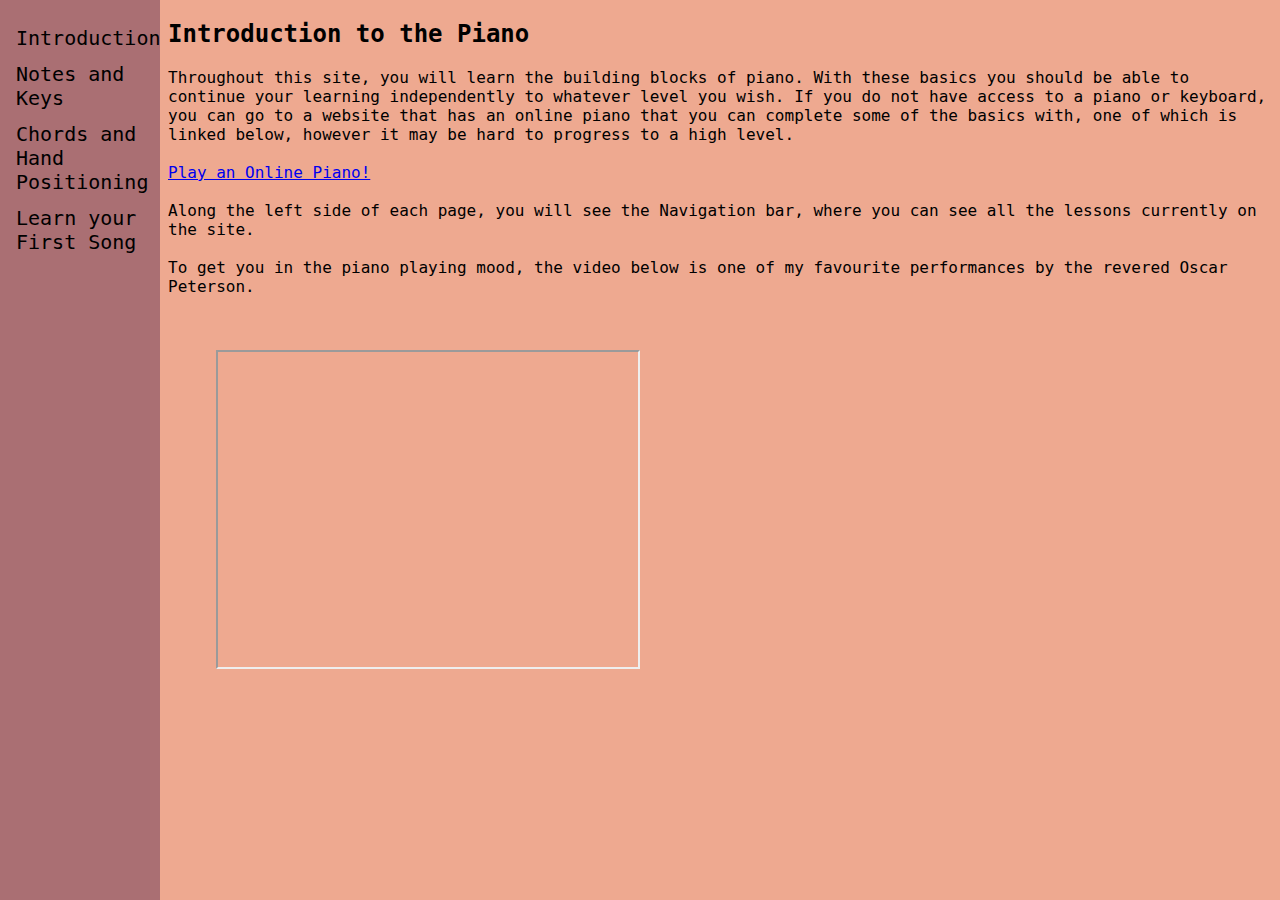
<file: index.html>
<!DOCTYPE html>
<head>
  <title>
  Learn The Piano
  </title>
  <link rel="stylesheet" href="style.css">
  <script src="script.js"></script>
  <!-- <script src="https://github.com/ailon/piano-chart.git"></script> -->
</head>
<body>
  <div class="progressNav">
    <a href="index.html">Introduction</a>
    <a href="notesandkeys.html">Notes and Keys</a>
    <a href="chordsetc.html">Chords and Hand Positioning</a>
    <a href="firstsong.html">Learn your First Song</a>
    <!-- <a href="sheetmusic.html">Reading Sheet Music</a> -->
  </div>
  <div class="main">
    <h2>Introduction to the Piano</h2>
    <p>
      Throughout this site, you will learn the building blocks of piano. With these basics you should be able to continue your learning independently to whatever level you wish. If you do not have access to a piano or keyboard, you can go to a website that has an online piano that you can complete some of the basics with, one of which is linked below, however it may be hard to progress to a high level.<br><br>
      <a href="https://www.onlinepianist.com/virtual-piano">Play an Online Piano!</a><br><br>
      Along the left side of each page, you will see the Navigation bar, where you can see all the lessons currently on the site.<br><br>
      To get you in the piano playing mood, the video below is one of my favourite performances by the revered Oscar Peterson.<br><br><br>
    </p>
    <iframe width="420" height="315" src="https://www.youtube.com/embed/NTJhHn-TuDY"></iframe>
  </div>
</body>
</file>
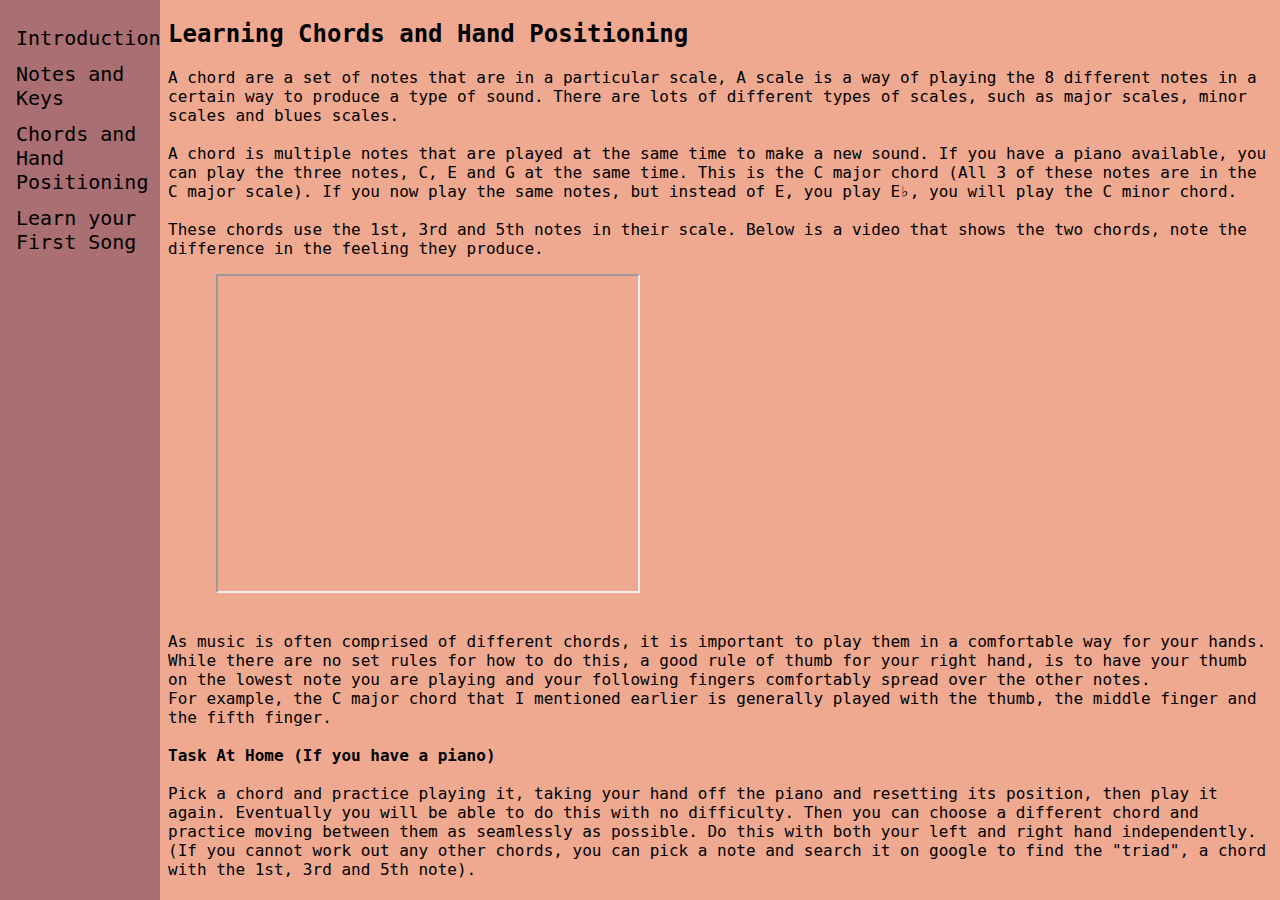
<file: chordsetc.html>
<!DOCTYPE html>
<head>
  <title>
  Learn The Piano
  </title>
  <link rel="stylesheet" href="style.css">
  <script src="script.js"></script>
  <!-- <script src="https://github.com/ailon/piano-chart.git"></script> -->
</head>
<body>
  <div class="progressNav">
    <a href="index.html">Introduction</a>
    <a href="notesandkeys.html">Notes and Keys</a>
    <a href="chordsetc.html">Chords and Hand Positioning</a>
    <a href="firstsong.html">Learn your First Song</a>
    <!-- <a href="sheetmusic.html">Reading Sheet Music</a> -->
  </div>
  <div class="main">
    <h2>Learning Chords and Hand Positioning</h2>
    <p>A chord are a set of notes that are in a particular scale, A scale is a way of playing the 8 different notes in a certain way to produce a type of sound. There are lots of different types of scales, such as major scales, minor scales and blues scales.<br><br>
      A chord is multiple notes that are played at the same time to make a new sound. If you have a piano available, you can play the three notes, C, E and G at the same time. This is the C major chord (All 3 of these notes are in the C major scale). If you now play the same notes, but instead of E, you play E♭, you will play the C minor chord.<br><br>
      These chords use the 1st, 3rd and 5th notes in their scale. Below is a video that shows the two chords, note the difference in the feeling they produce.
    </p>
    <iframe width="420" height="315" src="https://www.youtube.com/embed/ZXesoN-OPlM"></iframe>
    <p><br>As music is often comprised of different chords, it is important to play them in a comfortable way for your hands. While there are no set rules for how to do this, a good rule of thumb for your right hand, is to have your thumb on the lowest note you are playing and your following fingers comfortably spread over the other notes.<br> For example, the C major chord that I mentioned earlier is generally played with the thumb, the middle finger and the fifth finger.
    <br><br><b>Task At Home (If you have a piano)</b> <br><br>Pick a chord and practice playing it, taking your hand off the piano and resetting its position, then play it again. Eventually you will be able to do this with no difficulty. Then you can choose a different chord and practice moving between them as seamlessly as possible. Do this with both your left and right hand independently.<br> (If you cannot work out any other chords, you can pick a note and search it on google to find the "triad", a chord with the 1st, 3rd and 5th note).</p>
  </div>
</body>
</file>
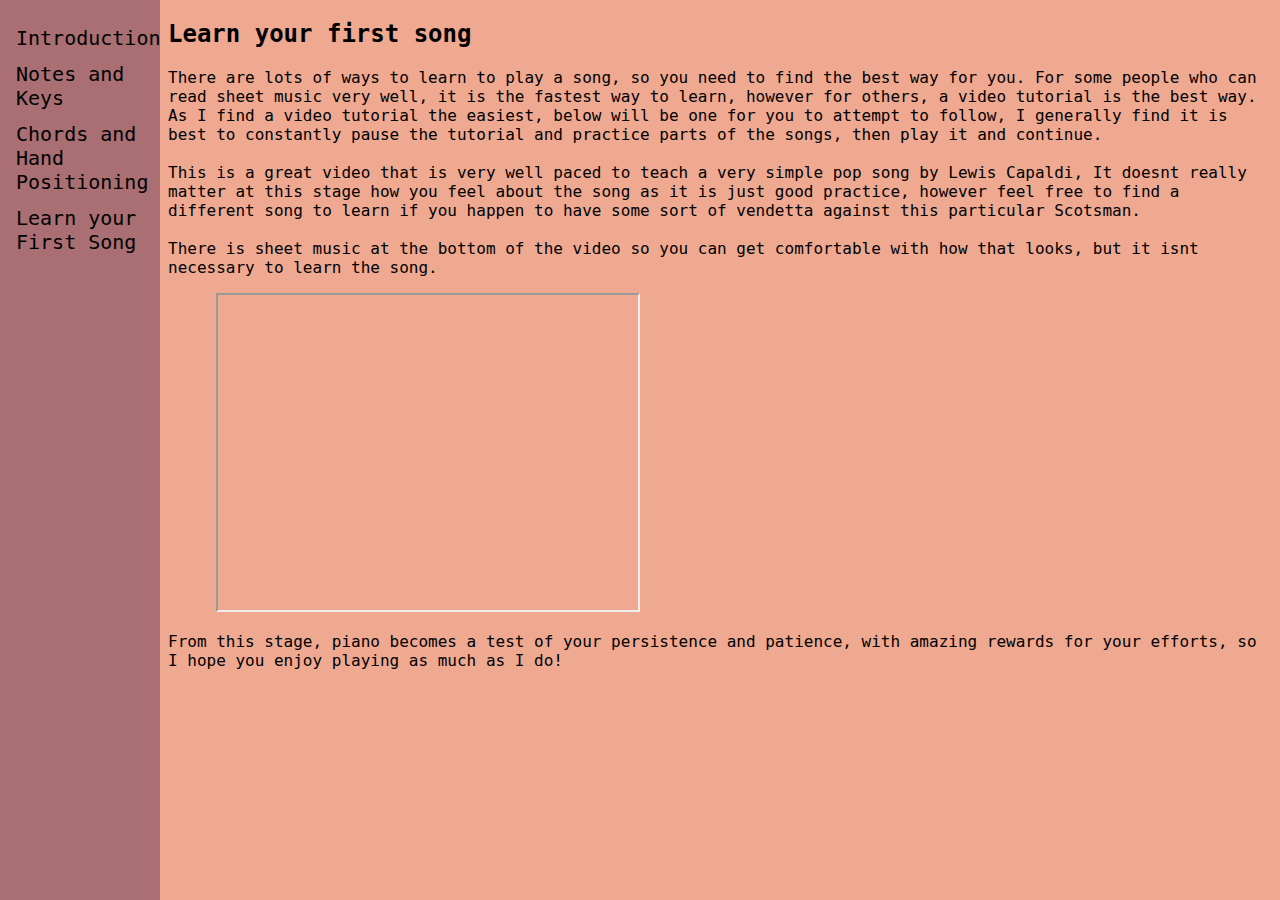
<file: firstsong.html>
<!DOCTYPE html>
<head>
  <title>
  Learn The Piano
  </title>
  <link rel="stylesheet" href="style.css">
  <script src="script.js"></script>
  <!-- <script src="https://github.com/ailon/piano-chart.git"></script> -->
</head>
<body>
  <div class="progressNav">
    <a href="index.html">Introduction</a>
    <a href="notesandkeys.html">Notes and Keys</a>
    <a href="chordsetc.html">Chords and Hand Positioning</a>
    <a href="firstsong.html">Learn your First Song</a>
    <!-- <a href="sheetmusic.html">Reading Sheet Music</a> -->
  </div>
  <div class="main">
    <h2>Learn your first song</h2>
    <p>
      There are lots of ways to learn to play a song, so you need to find the best way for you. For some people who can read sheet music very well, it is the fastest way to learn, however for others, a video tutorial is the best way. <br>
      As I find a video tutorial the easiest, below will be one for you to attempt to follow, I generally find it is best to constantly pause the tutorial and practice parts of the songs, then play it and continue.<br><br>
      This is a great video that is very well paced to teach a very simple pop song by Lewis Capaldi, It doesnt really matter at this stage how you feel about the song as it is just good practice, however feel free to find a different song to learn if you happen to have some sort of vendetta against this particular Scotsman.<br><br>
      There is sheet music at the bottom of the video so you can get comfortable with how that looks, but it isnt necessary to learn the song.
    </p>
    <iframe width="420" height="315" src="https://www.youtube.com/embed/I4nXmQoycvQ"></iframe>

    <p>From this stage, piano becomes a test of your persistence and patience, with amazing rewards for your efforts, so I hope you enjoy playing as much as I do!</p>
  </div>
</body>
</file>
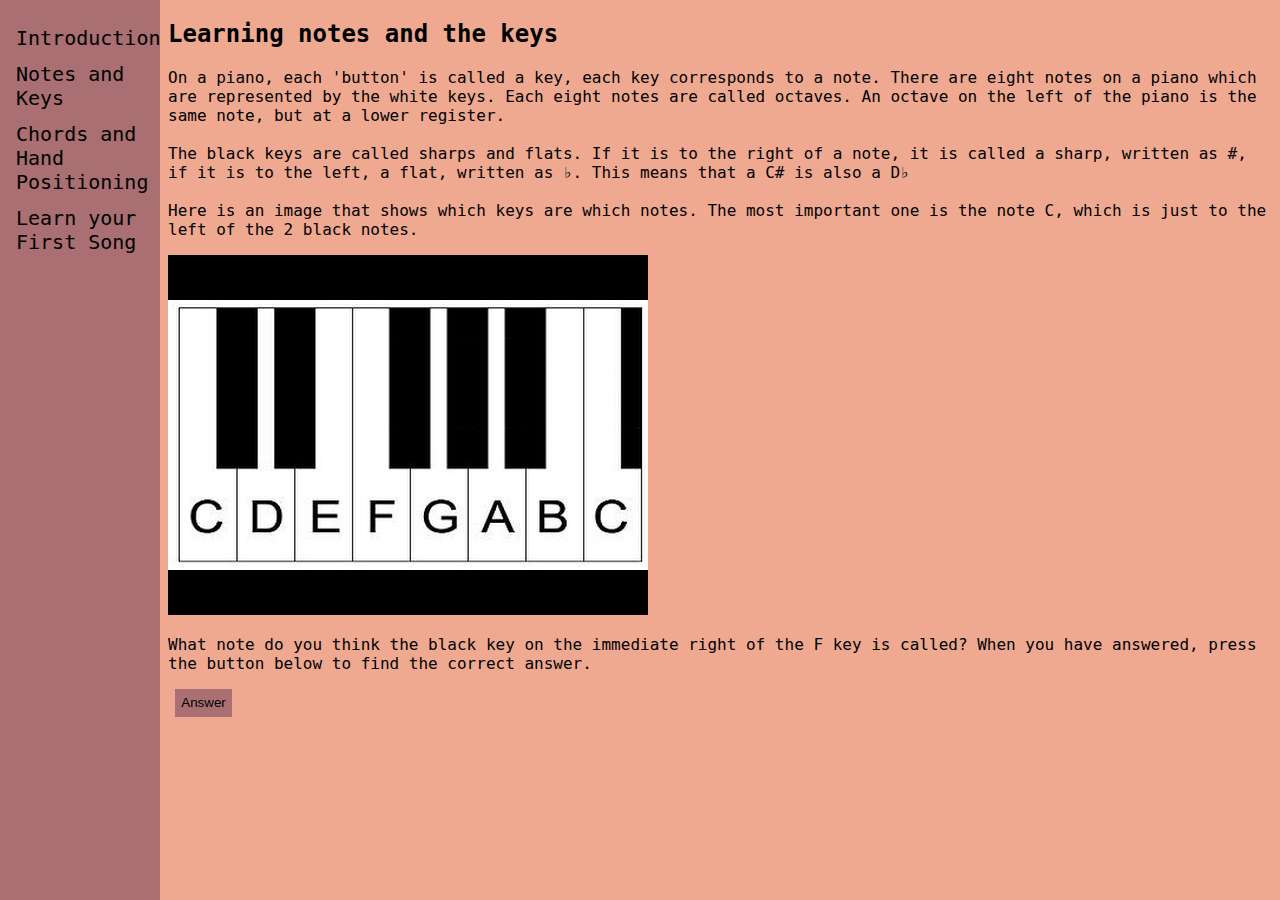
<file: notesandkeys.html>
<!DOCTYPE html>
<head>
  <title>
  Learn The Piano
  </title>
  <link rel="stylesheet" href="style.css">
  <script src="script.js"></script>
  <!-- <script src="https://github.com/ailon/piano-chart.git"></script> -->
</head>
<body>
  <div class="progressNav">
    <a href="index.html">Introduction</a>
    <a href="notesandkeys.html">Notes and Keys</a>
    <a href="chordsetc.html">Chords and Hand Positioning</a>
    <a href="firstsong.html">Learn your First Song</a>
    <!-- <a href="sheetmusic.html">Reading Sheet Music</a> -->
  </div>
  <div class="main">
    <h2>Learning notes and the keys</h2>
    <p>
      On a piano, each 'button' is called a key, each key corresponds to a note. There are eight notes on a piano which are represented by the white keys. Each eight notes are called octaves. An octave on the left of the piano is the same note, but at a lower register.
<br><br> The black keys are called sharps and flats. If it is to the right of a note, it is called a sharp, written as #, if it is to the left, a flat, written as ♭. This means that a C# is also a D♭ <br>
<br> Here is an image that shows which keys are which notes. The most important one is the note C, which is just to the left of the 2 black notes.    </p>
  <img src="PianoKeysLabelled.jpg" alt="Image of the piano keys, labelled.">
  <p>What note do you think the black key on the immediate right of the F key is called? When you have answered, press the button below to find the correct answer.</p>
  <button onclick="answer1()" id="answer1">Answer</button>
  </div>
</body>
</file>
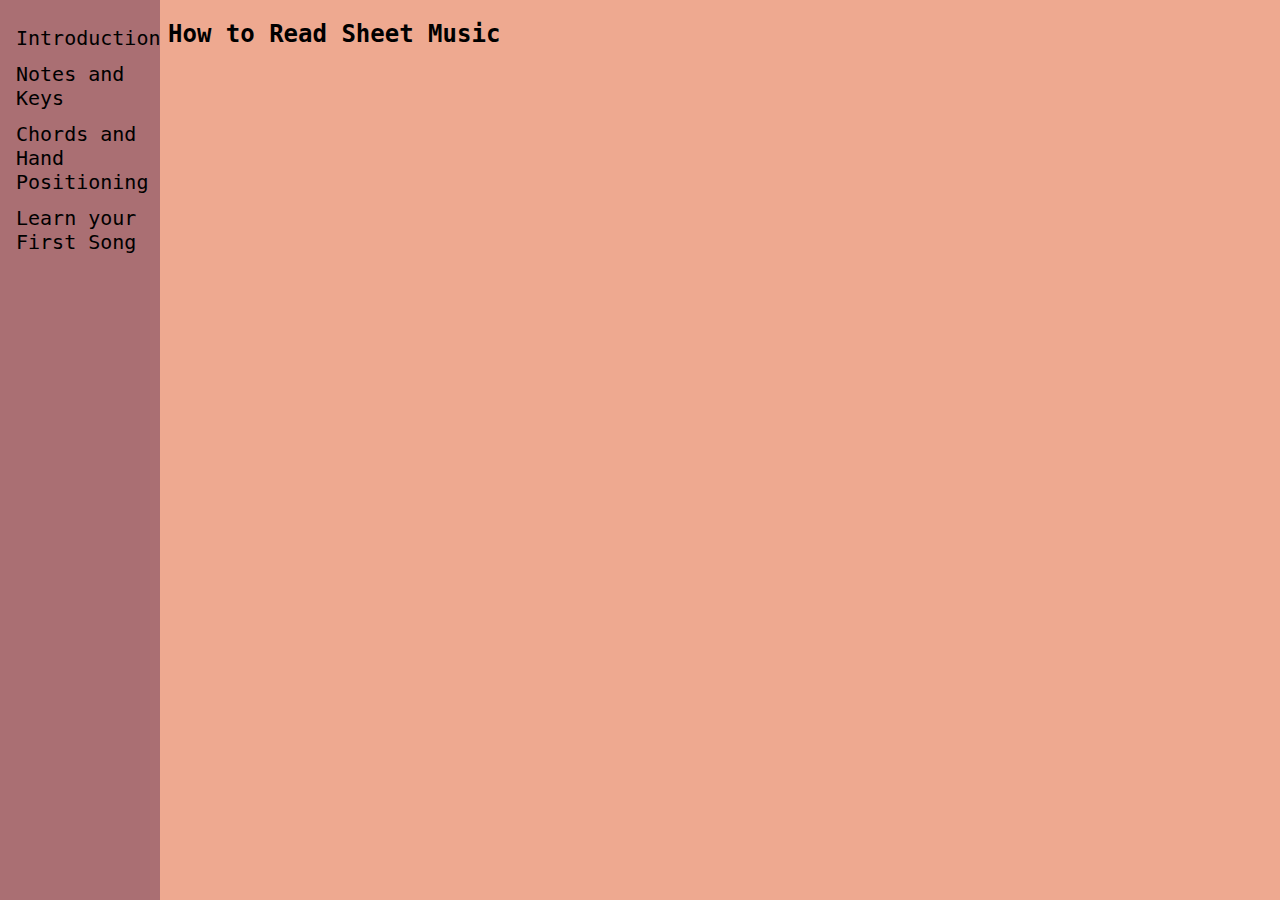
<file: sheetmusic.html>
<!DOCTYPE html>
<head>
  <title>
  Learn The Piano
  </title>
  <link rel="stylesheet" href="style.css">
  <script src="script.js"></script>
  <!-- <script src="https://github.com/ailon/piano-chart.git"></script> -->
</head>
<body>
  <div class="progressNav">
    <a href="index.html">Introduction</a>
    <a href="notesandkeys.html">Notes and Keys</a>
    <a href="chordsetc.html">Chords and Hand Positioning</a>
    <a href="firstsong.html">Learn your First Song</a>
    <!-- <a href="sheetmusic.html">Reading Sheet Music</a> -->
  </div>
  <div class="main">
    <h2>How to Read Sheet Music</h2>
    <p>
    </p>
  </div>
</body>
</file>
<file: style.css>
body {
  background-color: #eea990;
  font-family: monospace, monaco;
}

.progressNav {
  height: 100%;
  width: 10em;
  position: fixed;
  z-index: 1;
  top: 0;
  left: 0;
  background-color: #aa6f73;
  overflow-x: hidden; /* Disable horizontal scroll */
  padding-top: 20px;
}

.progressNav a {
  padding: 6px 8px 6px 16px;
  text-decoration: none;
  font-size: 20px;
  display: block;
  color: black;
}

.progressNav a:hover {
  color: #a39193;
}

.progressNav a:active {
  color: white;
}

.main {
  margin-left: 10em;
}

iframe{
  margin-left: 3em;
}

button{
  background-color: #aa6f73;
  padding: 0.5em;
  border: none;
  margin-left: 0.5em;
}
</file>
